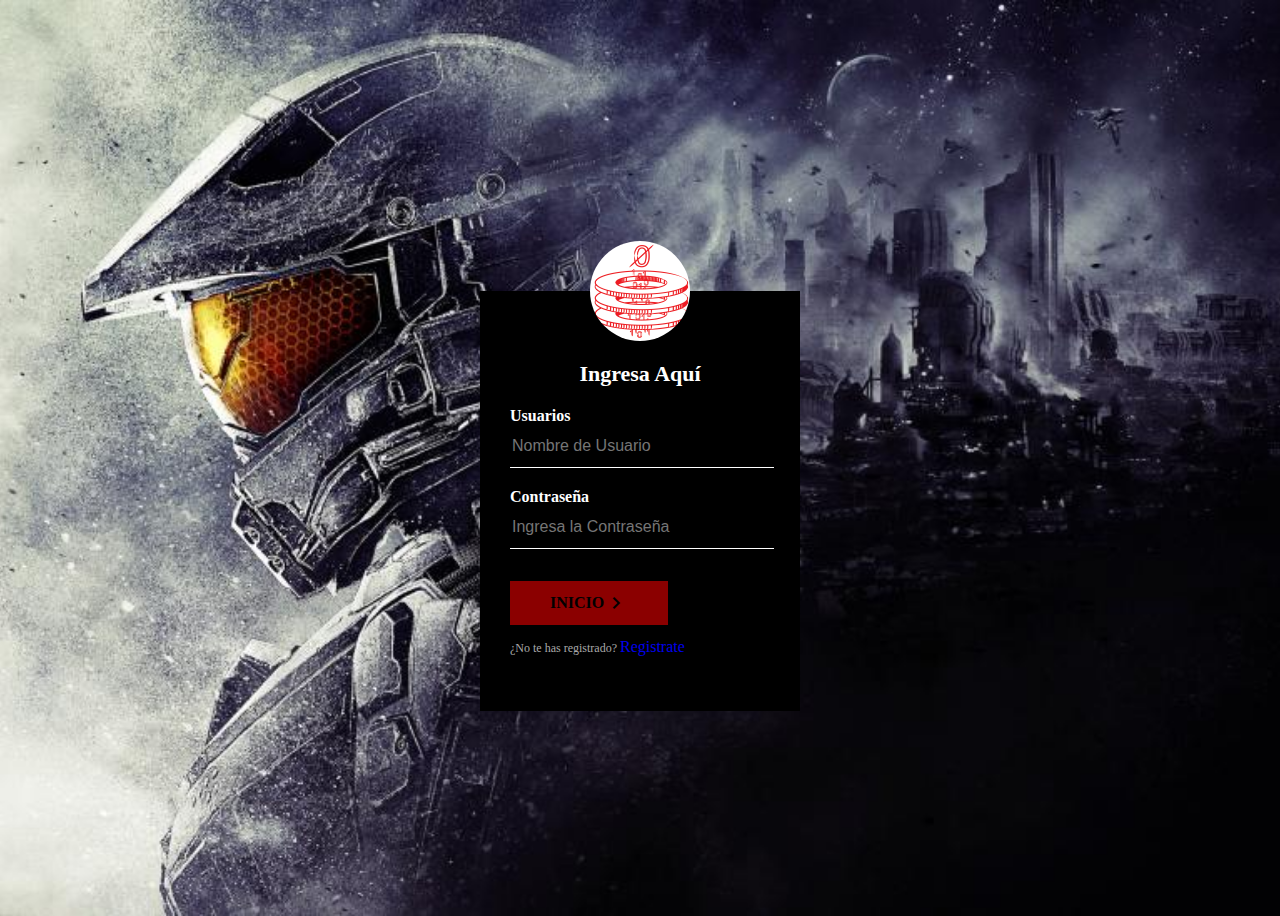
<file: index.html>
<!DOCTYPE html>
<html>
  <head>
    <meta charset="utf-8">
    <title>Login Form Design One | Fazt</title>
    <link rel="stylesheet" href="src/css/styles.css">
    <link href="https://fonts.googleapis.com/icon?family=Material+Icons"
      rel="stylesheet"/>
  </head>
  <body>

    <div class="login-box">
      <img src="src/img/logoS.jpg" class="avatar" alt="Avatar Image">
      <h1>Ingresa Aquí</h1>
      <form>
        <!-- USERNAME INPUT -->
        <label for="usuario">Usuarios</label>
        <input type="text" placeholder="Nombre de Usuario">
        <!-- PASSWORD INPUT -->
        <label for="contrasenia">Contraseña</label>
        <input type="password" placeholder="Ingresa la Contraseña">
        <p>
            <a href="src/html/dashboard.html" class="green-button">
               Inicio <span class="material-icons">&#xe5cc;</span>
            </a>
         </p>        
         <p>¿No te has registrado? <a class="link" href="src/html/register.html">Registrate</a></p>
        
      </form>
    </div>
  </body>
</html>
</file>
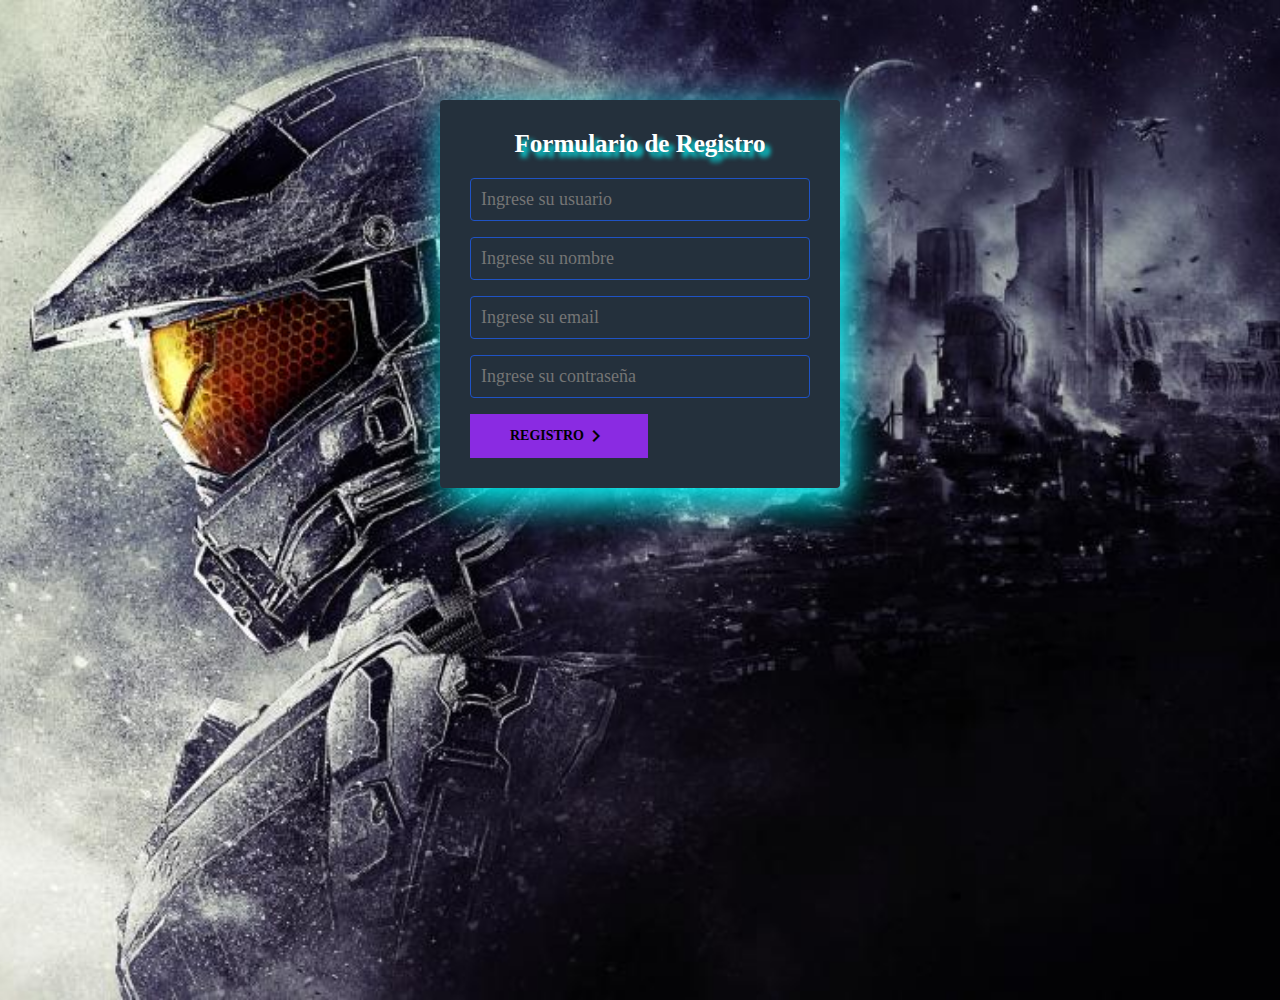
<file: src/html/register.html>
<html>
<head>
	<meta charset="utf-8">
	<title>Registro</title>
   <link href="https://fonts.googleapis.com/icon?family=Material+Icons"
      rel="stylesheet"/>
	<link rel="stylesheet" type="text/css" href="../css/1.css">

</head>
<body>
 <section class="form-register">
    <h4>Formulario de Registro</h4>
     <input class="controls" type="text" name="usuario" id="usuario" placeholder="Ingrese su usuario">
     <input class="controls" type="text" name="nombre" id="nombre" placeholder="Ingrese su nombre">
     <input class="controls" type="text" name="email" id="email" placeholder="Ingrese su email">
     <input class="controls" type="text" name="contraseña" id="contraseña" placeholder="Ingrese su contraseña">
     <p>
            <a href="dashboard.html" class="green-button">
               Registro <span class="material-icons">&#xe5cc;</span>
            </a>
         </p>
    </section>
</body>
</html>
</file>
<file: src/css/styles.css>
@charset "utf-8";
body {
  background-image: url(../img/halo-5-guardians-2986.jpg);
    background-size: cover;
    background-position: center center;
    height: 100vh;
}

.login-box {
  width: 320px;
  height: 420px;
  background: #000;
  color: #fff;
  top: 65%;
  left: 50%;
  position: absolute;
  transform: translate(-50%, -70%);
  box-sizing: border-box;
  padding: 70px 30px;
}

.login-box .avatar {
  width: 100px;
  height: 100px;
  border-radius: 50%;
  position: absolute;
  top: -50px;
  left: calc(50% - 50px);
}

.login-box h1 {
  margin: 0;
  padding: 0 0 20px;
  text-align: center;
  font-size: 22px;
}

.login-box label {
  margin: 0;
  padding: 0;
  font-weight: bold;
  display: block;
}

.login-box input {
  width: 100%;
  margin-bottom: 20px;
}

.login-box input[type="text"], .login-box input[type="password"] {
  border: none;
  border-bottom: 1px solid #fff;
  background: transparent;
  outline: none;
  height: 40px;
  color: #fff;
  font-size: 16px;
}

.login-box input[type="submit"] {
  border: none;
  outline: none;
  height: 40px;
  background: #b80f22;
  color: #fff;
  font-size: 18px;
  border-radius: 20px;
}

.login-box input[type="submit"]:hover {
  cursor: pointer;
  background: #ffc107;
  color: #000;
}

.login-box p {
  text-decoration: none;
  font-size: 12px;
  line-height: 20px;
  color: darkgrey;
}

.login-box a {
  text-decoration: none;
  font-size: 16px;
  line-height: 20px;
  color: color: darkgrey;
}

.login-box a:hover {
  color: #fff;
}
.green-button{
    text-transform: uppercase;
    border: 0;
    display: inline-flex;
    align-items: center;
    font-size: 14px;
    padding: 10px 40px;
    background-color: darkred;
    color: black;
    font-weight: bolder;
    text-decoration: none;
 }
 .green-button:hover{
    background-color: indianred;;
 }
</file>
<file: src/css/1.css>
@charset "utf-8";

*{
	margin:0;
	padding:0;
	box-sizing:border-box;
}
body{
	background-image: url(../img/halo-5-guardians-2986.jpg);
	background-size: cover;
 	background-position: center center;
 	height: 100vh;
}
.form-register{
	width:400px;
	background: #24303c;
	padding:30px;
	margin:auto;
	margin-top:100px;
	border-radius:4px;
	font-family:"Times New Roman", Times, serif;
	color: white;
	box-shadow: 7px 13px 37px #0FF;
}
.form-register h4{
	font-size:25px;
	margin-bottom:20px;
	text-align: center;
    font-family: "Times New Roman", Times, serif;
    text-shadow: 5px 5px 5px #0FF;
}
.controls{
	width:100%;
	background: #24303c;
	padding:10px;
	border-radius:4px;
	margin-bottom:16px;
	border:1px solid #1f53c5;
	font-family:"Times New Roman", Times, serif;
	font-size:18px;
}
.green-button{
 	text-transform: uppercase;
 	border: 0;
 	display: inline-flex;
 	align-items: center;
 	font-size: 14px;
 	padding: 10px 40px;
 	background-color: blueviolet;
 	color: black;
 	font-weight: bolder;
 	text-decoration: none;
 }
 .green-button:hover{
 	background-color: rgb(138, 207, 33);
 }
</file>
